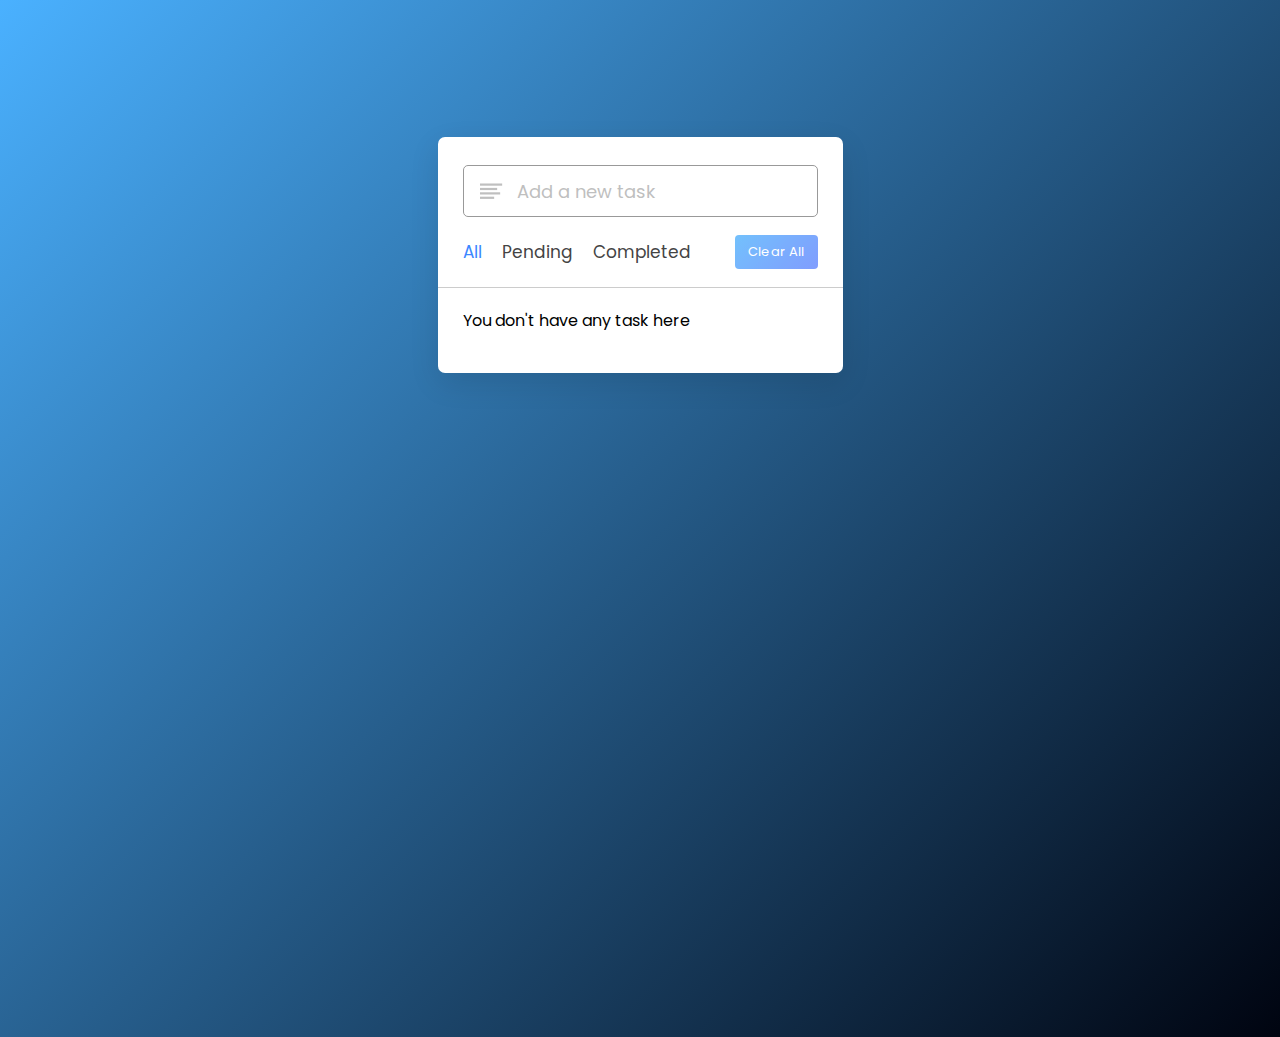
<file: index.html>
<!DOCTYPE html>
<html lang="en" dir="ltr">

<head>
    <meta charset="utf-8">
    <title>Todo List App in JavaScript | Roshan</title>
    <link rel="stylesheet" href="style.css">
    <meta name="viewport" content="width=device-width, initial-scale=1.0">
    <!-- Iconscout Link For Icons -->
    <link rel="stylesheet" href="https://unicons.iconscout.com/release/v4.0.0/css/line.css">
</head>

<body>
    <div class="wrapper">
        <div class="task-input">
            <img src="bars-icon.svg" alt="icon">
            <input type="text" placeholder="Add a new task">
        </div>
        <div class="controls">
            <div class="filters">
                <span class="active" id="all">All</span>
                <span id="pending">Pending</span>
                <span id="completed">Completed</span>
            </div>
            <button class="clear-btn">Clear All</button>
        </div>
        <ul class="task-box"></ul>
    </div>

    <script src="script.js"></script>

</body>

</html>
</file>
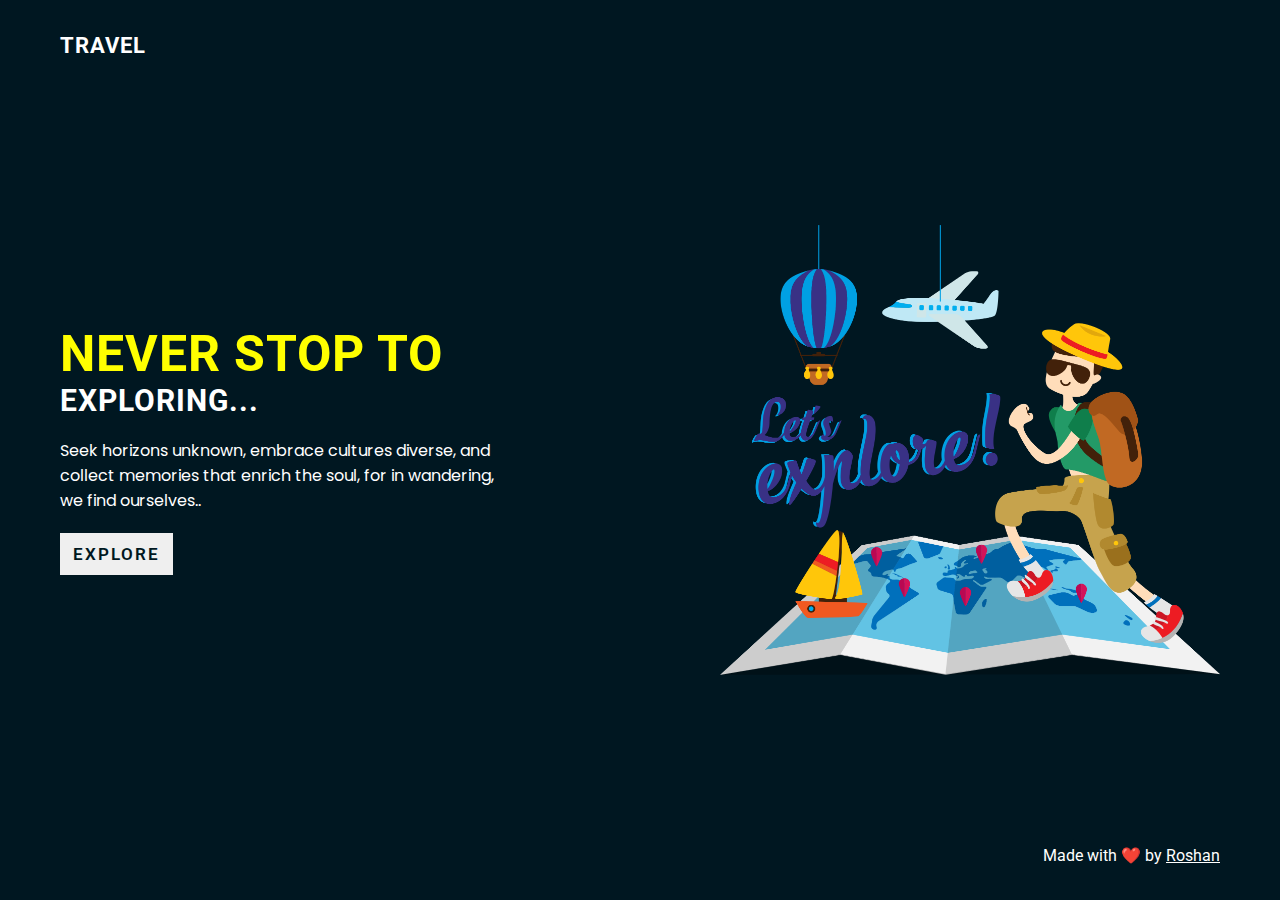
<file: LandingPage/index.html>
<!DOCTYPE html>
<html lang="en">

<head>
    <meta charset="UTF-8">
    <meta http-equiv="X-UA-Compatible" content="IE=edge">
    <meta name="viewport" content="width=device-width, initial-scale=1.0">

    <!-- link css  -->
    <link rel="stylesheet" href="./style.css">

    <!-- link font  -->
    <link rel="stylesheet" href="https://use.fontawesome.com/releases/v5.15.4/css/all.css"
        integrity="sha384-DyZ88mC6Up2uqS4h/KRgHuoeGwBcD4Ng9SiP4dIRy0EXTlnuz47vAwmeGwVChigm" crossorigin="anonymous">

    <title>Travel Video Landing Page</title>
</head>

<body>


    <nav class="flex-r container">
        <h1 class="nav-logo">Travel</h1>
        <div class="flex-r ham"></div>
        <div class="flex-c menu">
            <a href="#">Home</a>
            <a href="#">News</a>
            <a href="#">Places</a>
            <a href="#">Blog</a>
            <a href="#">Contact</a>
        </div>
    </nav>


    <main class="flex-r container">
        <div class="flex-c main-text">
            <h1 class="lg-head">Never Stop to</h1>
            <h2 class="m-head">Exploring... </h2>
            <p class="para">
                Seek horizons unknown, embrace cultures diverse, and collect memories that enrich the soul, for in
                wandering, we find ourselves..
            </p>
            <button class="btn">Explore</button>
        </div>

        <div class="flex-r main-img">
            <img src="./image/hero-img.png" alt="">
        </div>
    </main>



    <footer class="flex-c container">
        <div class="flex-r social-link">
            <a href="https://github.com/roshansah21" target="_blank"><i class="fab fa-github"></i></a>
            <a href="https://www.youtube.com/@mythvine" target="_blank"><i class="fab fa-youtube"></i></a>
        </div>
        <div class="dev-info">
            <span>Made with ❤️ by</span>
            <a href="https://www.instagram.com/syco_coders/" target="_blank">Roshan</a>
        </div>
    </footer>

    <script src="./app.js"></script>
</body>

</html>
</file>
<file: style.css>
/* Import Google Font - Poppins */
@import url('https://fonts.googleapis.com/css2?family=Poppins:wght@400;500;600;700&display=swap');

* {
    margin: 0;
    padding: 0;
    box-sizing: border-box;
    font-family: 'Poppins', sans-serif;
}

body {
    width: 100%;
    height: 100vh;
    overflow: hidden;
    background: linear-gradient(135deg, #4AB1FF, #000410);
}

::selection {
    color: #fff;
    background: #022968;
}

.wrapper {
    max-width: 405px;
    padding: 28px 0 30px;
    margin: 137px auto;
    background: #fff;
    border-radius: 7px;
    box-shadow: 0 10px 30px rgba(0, 0, 0, 0.1);
}

.task-input {
    height: 52px;
    padding: 0 25px;
    position: relative;
}

.task-input img {
    top: 50%;
    position: absolute;
    transform: translate(17px, -50%);
}

.task-input input {
    height: 100%;
    width: 100%;
    outline: none;
    font-size: 18px;
    border-radius: 5px;
    padding: 0 20px 0 53px;
    border: 1px solid #999;
}

.task-input input:focus,
.task-input input.active {
    padding-left: 52px;
    border: 2px solid #3C87FF;
}

.task-input input::placeholder {
    color: #bfbfbf;
}

.controls,
li {
    display: flex;
    align-items: center;
    justify-content: space-between;
}

.controls {
    padding: 18px 25px;
    border-bottom: 1px solid #ccc;
}

.filters span {
    margin: 0 8px;
    font-size: 17px;
    color: #444444;
    cursor: pointer;
}

.filters span:first-child {
    margin-left: 0;
}

.filters span.active {
    color: #3C87FF;
}

.controls .clear-btn {
    border: none;
    opacity: 0.6;
    outline: none;
    color: #fff;
    cursor: pointer;
    font-size: 13px;
    padding: 7px 13px;
    border-radius: 4px;
    letter-spacing: 0.3px;
    pointer-events: none;
    transition: transform 0.25s ease;
    background: linear-gradient(135deg, #1798fb 0%, #2D5CFE 100%);
}

.clear-btn.active {
    opacity: 0.9;
    pointer-events: auto;
}

.clear-btn:active {
    transform: scale(0.93);
}

.task-box {
    margin-top: 20px;
    margin-right: 5px;
    padding: 0 20px 10px 25px;
}

.task-box.overflow {
    overflow-y: auto;
    max-height: 300px;
}

.task-box::-webkit-scrollbar {
    width: 5px;
}

.task-box::-webkit-scrollbar-track {
    background: #f1f1f1;
    border-radius: 25px;
}

.task-box::-webkit-scrollbar-thumb {
    background: #e6e6e6;
    border-radius: 25px;
}

.task-box .task {
    list-style: none;
    font-size: 17px;
    margin-bottom: 18px;
    padding-bottom: 16px;
    align-items: flex-start;
    border-bottom: 1px solid #ccc;
}

.task-box .task:last-child {
    margin-bottom: 0;
    border-bottom: 0;
    padding-bottom: 0;
}

.task-box .task label {
    display: flex;
    align-items: flex-start;
}

.task label input {
    margin-top: 7px;
    accent-color: #c0c9d8;
}

.task label p {
    user-select: none;
    margin-left: 12px;
    word-wrap: break-word;
}

.task label p.checked {
    text-decoration: line-through;
}

.task-box .settings {
    position: relative;
}

.settings :where(i, li) {
    cursor: pointer;
}

.settings .task-menu {
    z-index: 10;
    right: -5px;
    bottom: -65px;
    padding: 5px 0;
    background: #fff;
    position: absolute;
    border-radius: 4px;
    transform: scale(0);
    transform-origin: top right;
    box-shadow: 0 0 6px rgba(0, 0, 0, 0.15);
    transition: transform 0.2s ease;
}

.task-box .task:last-child .task-menu {
    bottom: 0;
    transform-origin: bottom right;
}

.task-box .task:first-child .task-menu {
    bottom: -65px;
    transform-origin: top right;
}

.task-menu.show {
    transform: scale(1);
}

.task-menu li {
    height: 25px;
    font-size: 16px;
    margin-bottom: 2px;
    padding: 17px 15px;
    cursor: pointer;
    justify-content: flex-start;
}

.task-menu li:last-child {
    margin-bottom: 0;
}

.settings li:hover {
    background: #f5f5f5;
}

.settings li i {
    padding-right: 8px;
}

@media (max-width: 400px) {
    body {
        padding: 0 10px;
    }

    .wrapper {
        padding: 20px 0;
    }

    .filters span {
        margin: 0 5px;
    }

    .task-input {
        padding: 0 20px;
    }

    .controls {
        padding: 18px 20px;
    }

    .task-box {
        margin-top: 20px;
        margin-right: 5px;
        padding: 0 15px 10px 20px;
    }

    .task label input {
        margin-top: 4px;
    }
}
</file>
<file: LandingPage/style.css>
@import url('https://fonts.googleapis.com/css2?family=Poppins&family=Roboto:wght@300;400&display=swap');

* {
    margin: 0px;
    padding: 0px;
    box-sizing: border-box;
    font-family: 'Roboto', sans-serif;
}


body {
    width: 100%;
    background-color: #001721;
    overflow-x: hidden;
}

.flex-r {
    display: flex;
    justify-content: center;
    align-items: center;
    flex-direction: row;
}

.flex-c {
    display: flex;
    justify-content: center;
    align-items: center;
    flex-direction: column;
}

.container {
    width: 100%;
    padding: 10px 10px;
    background-color: #001721;
    color: #fff;
}

nav {
    justify-content: space-between !important;
    width: 100%;
    height: 10vh;
    position: relative;
}

.nav-logo {
    text-transform: uppercase;
    letter-spacing: 1px;
    font-size: 19px;
}

.ham {
    background: url(https://i.ibb.co/HrfVRcx/menu.png);
    width: 25px;
    height: 20px;
    background-position: center;
    background-size: cover;
    background-repeat: no-repeat;
    cursor: pointer;
}

.ham.active {
    background: url(https://i.ibb.co/rt3HybH/close.png);
    background-repeat: no-repeat;
    background-size: 25px;
    background-position: center;
    cursor: pointer;
}

.menu {
    position: absolute;
    top: 10vh;
    border-radius: 10px;
    right: auto;
    width: 90%;
    height: 79vh;
    padding: 30px;
    background-color: white;
    gap: 15px 0px;
    transform: translateX(120%);
    opacity: 0;
    transition: all 0.3s cubic-bezier(1, -0.01, 0, 1.36);
}

.menu.on {
    opacity: 1;
    transform: translateX(0%);
}

.menu a {
    text-decoration: none;
    color: #001721;
    font-size: 35px;
    transition: all 0.2s linear;
}

.menu a:hover {
    transform: translateX(10px);
}


/*  M A I N   */

main {
    width: 100%;
    height: 80vh;
}

.main-img {
    display: none;
}

.main-img img {
    width: 300px;
}

.lg-head {
    font-size: 28px;
    font-family: 'Roboto', sans-serif;
    letter-spacing: 1px;
    text-transform: uppercase;
    color: yellow;
}

.m-head {
    font-size: 19px;
    font-family: 'Roboto', sans-serif;
    letter-spacing: 1px;
    text-transform: uppercase;
}

.para {
    font-size: 16px;
    margin: 20px 0px;
    text-align: center;
    font-family: 'Poppins', sans-serif;
    max-width: 450px;
}

.btn {
    border: none;
    outline: none;
    padding: 10px 12px;
    font-size: 17px;
    text-transform: uppercase;
    letter-spacing: 2px;
    font-weight: 600;
    cursor: pointer;
    color: #001721;
    border: 1px solid transparent;
    transition: all 0.14s linear;
}


.btn:hover {
    background-color: transparent;
    color: #fff;
    border: 1px solid #fff;
    font-weight: 500;
}


/* F O O T E R  PART  */

footer {
    gap: 10px 0px;
    height: 10vh;
}

.social-link {
    gap: 0px 25px;
}

.social-link a i {
    color: #fff;
    font-size: 25px;
    transition: all 0.2s linear;
}

.social-link a i:hover {
    transform: translateY(-7px);
}

.dev-info a {
    color: #fff;
}

/*  M E D I A PART  */

@media (min-width:448px) {
    .container {
        padding: 10px 30px;
    }

    .lg-head {
        font-size: 40px;
    }

    .m-head {
        font-size: 28px;
    }
}

@media (min-width:600px) {
    .container {
        padding: 10px 50px;
    }

    .nav-logo {
        font-size: 22px;
    }

    main {
        justify-content: flex-start !important;
    }

    .main-text {
        align-items: flex-start;
    }

    .lg-head {
        font-size: 45px;
    }

    .m-head {
        font-size: 30px;
    }

    .para {
        text-align: left;
        max-width: 330px;
    }

    footer {
        flex-direction: row !important;
        justify-content: space-between !important;
    }
}

@media (min-width:760px) {
    main {
        justify-content: space-between !important;
    }

    .main-img {
        display: flex;
    }

    .main-img img {
        width: 300px;
    }

    .lg-head {
        font-size: 45px;
    }

    .m-head {
        font-size: 30px;
    }

    .para {
        max-width: 450px;
    }
}

@media (min-width:960px) {
    .container {
        padding: 10px 60px;
    }

    .main-img img {
        width: 500px;
    }

    .lg-head {
        font-size: 50px;
    }

}
</file>
